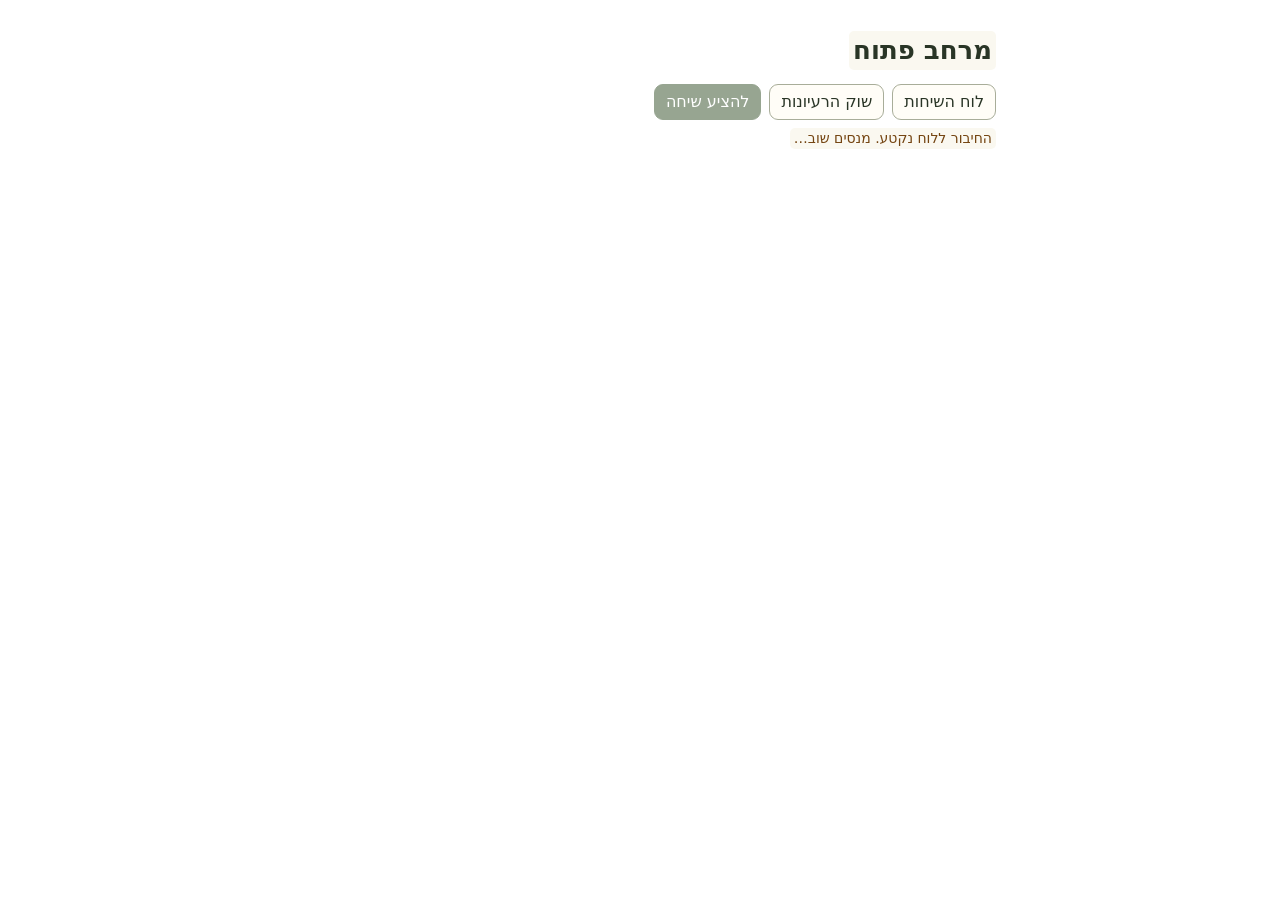
<file: house/index.html>
<!doctype html><html lang="he" dir="rtl"><meta charset="utf-8"><meta name="viewport" content="width=device-width,initial-scale=1"><title>מרחב פתוח · הבית ההשתתפותי</title><script>
const options = new URLSearchParams(location.search);
if (options.get('view') === 'table') {
  document.documentElement.classList.add('table-view');
  if (parent !== window && !['setup','help','usage'].some(k=>options.get(k)==='true')) document.documentElement.classList.add('away');
}
if (['wall','table'].includes(options.get('view'))) {
  document.documentElement.classList.add('wall');
}
</script><style>
*{box-sizing:border-box}html,body{background:transparent}body{margin:0;color:#293526;font:16px/1.5 system-ui,sans-serif}main{max-width:760px;margin:auto;padding:clamp(10px,3vw,24px)}header,nav,.actions{display:flex;align-items:center;gap:8px;flex-wrap:wrap}header{justify-content:space-between}h1,h2,h3,p{margin:.25em 0}h1{font-size:clamp(18px,4vw,26px)}h2{font-size:20px}h3{font-size:16px}button,input,select,textarea{font:inherit}button{cursor:pointer;border:1px solid #a8ad99;border-radius:9px;background:#fffdf7;color:inherit;padding:5px 11px}button:disabled{opacity:.55}button.primary,[aria-pressed=true]{background:#435c38;color:white;border-color:#435c38}button.topic{border:none;padding:3px 0;background:none;font-weight:700;text-align:start;color:#354e2d}nav{margin:8px 0}section,article{border-top:1px solid #c9cbbb;padding:10px 0}small,label{display:block}small{color:#55604e}input,select,textarea{display:block;width:100%;padding:8px;border:1px solid #9ca591;border-radius:7px;margin:3px 0 10px;background:#fffefb}textarea{min-height:70px}button:focus-visible{outline:3px solid #a47b36}#status{font-size:14px;color:#744411}dialog{color:inherit;width:min(460px,95vw);max-height:94vh;border:1px solid #a2ad95;border-radius:14px;background:#faf9f2}dialog::backdrop{background:#19231577}.actions{margin-top:7px}article p{white-space:pre-wrap;overflow-wrap:anywhere}@media(prefers-reduced-motion:no-preference){article{animation:show .22s ease-out}@keyframes show{from{opacity:.5}to{opacity:1}}}

.launcher{display:none}
@media(max-width:128px),(max-height:70px){
  html,body{height:100%;overflow:hidden}
  main{display:none}
  .launcher{display:grid;place-items:center;align-content:center;gap:2px;width:100%;height:100%;margin:0;padding:0;border:0;background:transparent;color:#fffdf5;cursor:pointer;text-decoration:none;text-shadow:0 1px 3px #241b0f}
  .launcher span{font:700 12px/1.15 system-ui,sans-serif}
  .launcher svg{width:min(64vw,34px);height:min(64vh,34px);filter:drop-shadow(0 1px 2px #281b10)}
  .launcher:focus-visible{outline:2px solid #a7cd81;outline-offset:-3px}
}
@media(max-width:74px){.launcher span{display:none}}
@media(min-width:129px) and (min-height:71px){
  h1,h2,h3,small,article p,#status,#list>p{width:fit-content;max-width:100%;background:#faf8efed;border-radius:5px;padding-inline:4px}
  button.topic{background:#faf8efed}
  #status:empty{display:none}
}

.wall{height:100%;scrollbar-color:#87785c transparent}
.wall body{height:100%;font-size:clamp(16px,2.6vw,28px);line-height:1.28}
.wall main{display:flex;flex-direction:column;max-width:1280px;height:100%;padding:clamp(4px,1vw,12px);gap:clamp(4px,1vw,12px)}
.wall header{flex:none;position:relative;color:#fffdf3}
.wall h1{padding:0;background:none;color:inherit;font-size:1.45em;line-height:1.02}
.wall nav{flex:none;align-self:start;margin:0;padding:.1em;gap:.15em;border-radius:.38em;background:transparent}
.wall nav button{color:#fffdf3;border:1px solid #fffcda5c;background:#302e22d9}
.wall nav [aria-pressed=true]{background:#374d34ed;border-color:#d5dfa6}
.wall button{font-size:.89em;padding:.22em .65em}
.wall #new{font-weight:650;color:#293b2a;background:#f5eed9;border:0}
.wall #status{margin:0;font-size:.78em}
.wall #list{min-height:0;overflow:auto;overscroll-behavior:contain;scrollbar-width:thin;scrollbar-color:#867456 transparent}
.wall #list:has(>article):not(:has(>h2)){display:grid;grid-template-columns:repeat(auto-fit,minmax(min(100%,14em),1fr));gap:.35em;align-content:start}
.wall article,.wall #list>p{height:fit-content;margin:0;padding:.36em .65em;border:0;border-radius:.24em;background:transparent;color:#fffdf3}
.wall article .topic{max-width:100%;padding:0;background:none;font-size:1.03em;line-height:1.15;overflow-wrap:anywhere}
.wall article small,.wall article h3,.wall article p{padding:0;background:none}
.wall small{font-size:.77em;line-height:1.26}
.wall small a{color:#354b39;text-underline-offset:.12em}
.wall #list>h2,.wall #list>small{margin-block:.2em}
.wall dialog{font-size:clamp(16px,2.3vw,25px);width:min(23em,96vw);max-height:97vh;padding:.6em .9em;overflow:auto}
.wall dialog h2{font-size:1.2em}
.wall dialog input,.wall dialog select,.wall dialog textarea{margin:0 0 .3em;padding:.16em .45em}
@media(max-width:128px),(max-height:70px){.wall main{display:none}}
[hidden]{display:none!important}
.wall main{gap:3px;padding:2px;max-width:100%;line-height:1.14}
.wall main>header{display:none}
.wall:not(.table-view) main>nav{display:flex;width:fit-content;max-width:100%;align-items:center;gap:5px;flex-wrap:nowrap;margin:0;padding:2px 4px;min-height:0}
.wall nav button,.wall #new{font-size:17px;line-height:1.18;border-radius:4px;padding:3px 8px;white-space:nowrap}
.wall #list{overflow:auto}
table{border-collapse:collapse;max-width:100%;width:max-content;min-width:min(100%,420px);background:#faf7edf5;color:#293d2c;font-size:17px;line-height:1.15}
th,td{text-align:start;padding:2px 9px;border-bottom:1px solid #8e967355;max-width:27em}
th{background:#46533e;color:#fffdf1;font-size:.9em;font-weight:600;position:sticky;top:0;z-index:1}
td:first-child,td:nth-child(n+3){white-space:nowrap;font-variant-numeric:tabular-nums}
td .topic,.wall td .topic{background:transparent;padding:0;font:650 1em/1.12 system-ui;color:#31472e;overflow-wrap:anywhere}
.wall #list:has(table){display:block}
.table-view main>header{display:none}
.table-view header h1{font-size:15px}
.table-view #list{display:block;background:transparent;padding:3px;font-size:16px}
.table-view #list h2{font-size:20px;padding:0;background:none}
.table-view #list .actions{gap:4px;margin:4px 0 6px}
.table-view #list button{font-size:15px;line-height:1.15;padding:4px 7px}
.table-view #list article{padding:4px 0;background:none;border:0;border-radius:0}
.table-view #list p{padding:0;background:none;font-size:16px}
.wall th,.wall td{padding:4px 12px;line-height:1.2}
.wall td .topic{line-height:1.2;vertical-align:middle}
.wall thead th{padding-block:5px;font-weight:650}
.wall table:not(.schedule-grid) tbody td:nth-child(2){min-width:9em}
.wall table{font-size:17px}.table-view details{font-size:14px;margin-top:7px}.table-view summary{cursor:pointer}.wall dialog{font-size:16px}.wall dialog h2{font-size:18px}
.wall #list:has(.agenda-timeline),#list:has(.agenda-timeline){display:flex;flex-direction:column;overflow:hidden;min-height:0}
.agenda-timeline{position:relative;display:flex;flex-direction:column;min-height:0;max-width:100%;width:fit-content}
.agenda-scroll{max-height:100%;max-width:100%;overflow:auto;overscroll-behavior:contain;touch-action:pan-x pan-y;direction:rtl;scrollbar-width:thin;cursor:grab}
.agenda-scroll.dragging,.agenda-scroll.dragging *{cursor:grabbing!important}
.agenda-scroll,.agenda-scroll button{user-select:none}
table.schedule-grid{width:max-content;min-width:0;border-collapse:separate;border-spacing:0;isolation:isolate}
.schedule-grid thead th{position:sticky;top:0;z-index:2}
.schedule-grid thead th:first-child,.schedule-grid tbody th{position:sticky;right:0;z-index:3;border-inline-end:1px solid #92977c}
.schedule-grid thead th:first-child{z-index:4}
.schedule-grid tbody th{background:#f1ecdb;color:#384733;text-align:start}
.schedule-grid tbody th small{display:inline;font-size:.75em;color:#526345;background:none;padding:0}
.schedule-grid th:first-child{min-width:100px;white-space:nowrap}
.schedule-grid td,.schedule-grid thead th:not(:first-child){width:178px;min-width:178px;max-width:178px;border-inline-end:1px solid #d4d4bf}
.schedule-grid td{height:29px}
.schedule-grid .topic{display:block;text-align:start;width:100%;overflow:hidden;white-space:nowrap;text-overflow:ellipsis}
.schedule-grid td:empty{background:#f2efdf}
.schedule-grid tr:nth-child(even) td:empty{background:#eae8d6}
.schedule-arrow,.wall .schedule-arrow{position:absolute;top:50%;transform:translateY(-50%);z-index:5;display:grid;place-items:center;width:27px;height:40px;padding:0;border:1px solid #7e866d;border-radius:7px;background:#f9f6e9f5;color:#344630;box-shadow:0 2px 5px #30392528}
.schedule-arrow.earlier{right:0}.schedule-arrow.later{left:0}
.schedule-arrow span{display:block;width:11px;height:11px;border-top:2px solid currentColor;border-right:2px solid currentColor;transform:rotate(45deg)}
.schedule-arrow.later span{transform:rotate(-135deg)}
.agenda-scroll:focus-visible{outline:2px solid #b3934e;outline-offset:-2px}
.agenda-preview main{max-width:760px;max-height:280px}

/* The room is the canvas. Tint only the text and controls that need contrast. */
.away body{display:none!important}
.wall #status:empty{display:none}
.wall #list article,.wall #list>p{padding:1px 0}
.wall #list :is(h2,h3,p,small,summary),.wall #list>p,.wall #status:not(:empty){
  display:block;width:fit-content;max-width:100%;margin:2px 0;
  padding:2px 7px;border-radius:4px;background:#233020d6;color:#fffdf4;
  line-height:1.2;overflow-wrap:anywhere;
}
.wall #list article>small{font-size:13px}
.wall #list article>button{margin:2px 0 0 4px}
.wall #list button:not(.topic):not(.schedule-arrow){color:#fffdf4;background:#353b2ee8;border:1px solid #f8f1cf77}
.wall #list button.primary{background:#3c5734f0!important;border-color:#c4d89d!important}
.wall table,.wall .schedule-grid td:empty,.wall .schedule-grid tr:nth-child(even) td:empty{background:transparent}
.wall tbody td{color:#fffdf3;background:#293628bf;border-color:#f1e6c357}
.wall tbody td .topic{color:inherit}
.wall .schedule-grid tbody th{background:#354632f5;color:#fffdf3;border-color:#dbd5b97a}
.wall thead th{background:#18271cf7;color:#fffdf3;border-bottom:2px solid #a9b49c}
@media(max-height:300px){
  .wall #list[data-dense] :is(th,td){padding-block:2px;font-size:16px;line-height:1.05}
  .wall #list[data-dense] .topic{display:block;font-size:16px;line-height:1.05}
  .wall #list[data-dense] .schedule-grid td{height:22px}
}
.wall #list table th small{display:inline;padding:0;background:none;color:inherit}
.wall button:focus-visible,.wall summary:focus-visible{outline:2px solid #eddd94;outline-offset:1px}
</style><body><a class="launcher" id="launcher" href="./" target="_blank" rel="noopener" aria-label="לוח השיחות בחלון נפרד" title="לוח השיחות בחלון נפרד">
<svg viewBox="0 0 40 40" aria-hidden="true" fill="none" stroke-linecap="round" stroke-linejoin="round"><path d="M7 6h26a2 2 0 0 1 2 2v20a2 2 0 0 1-2 2H18l-8 6v-6H7a2 2 0 0 1-2-2V8a2 2 0 0 1 2-2Z" fill="#34452f" stroke="#f5f1dc" stroke-width="2.3"/><path d="M12 14h16m-16 7h10" stroke="#f5f1dc" stroke-width="2.5"/></svg>
<span>לוח השיחות</span></a><main><header><h1>מרחב פתוח</h1><button id="new" class="primary" disabled>להציע שיחה</button></header><nav aria-label="תצוגה"><button id="live">לוח השיחות</button><button id="market">שוק הרעיונות</button></nav><p id="status" role="status"></p><div id="list"></div></main><dialog><form><h2 id="heading"></h2><div id="fields"></div><p id="error" role="alert"></p><div class="actions"><button class="primary" id="save">שמירה</button><button type="button" id="cancel">חזרה</button></div></form></dialog><script src="https://sparkco-olive-house.nivos8.chatgpt.site/lib/sparkco-bridge.js"></script><script type="module" src="entry.js?v=2.2.2"></script></html>
</file>
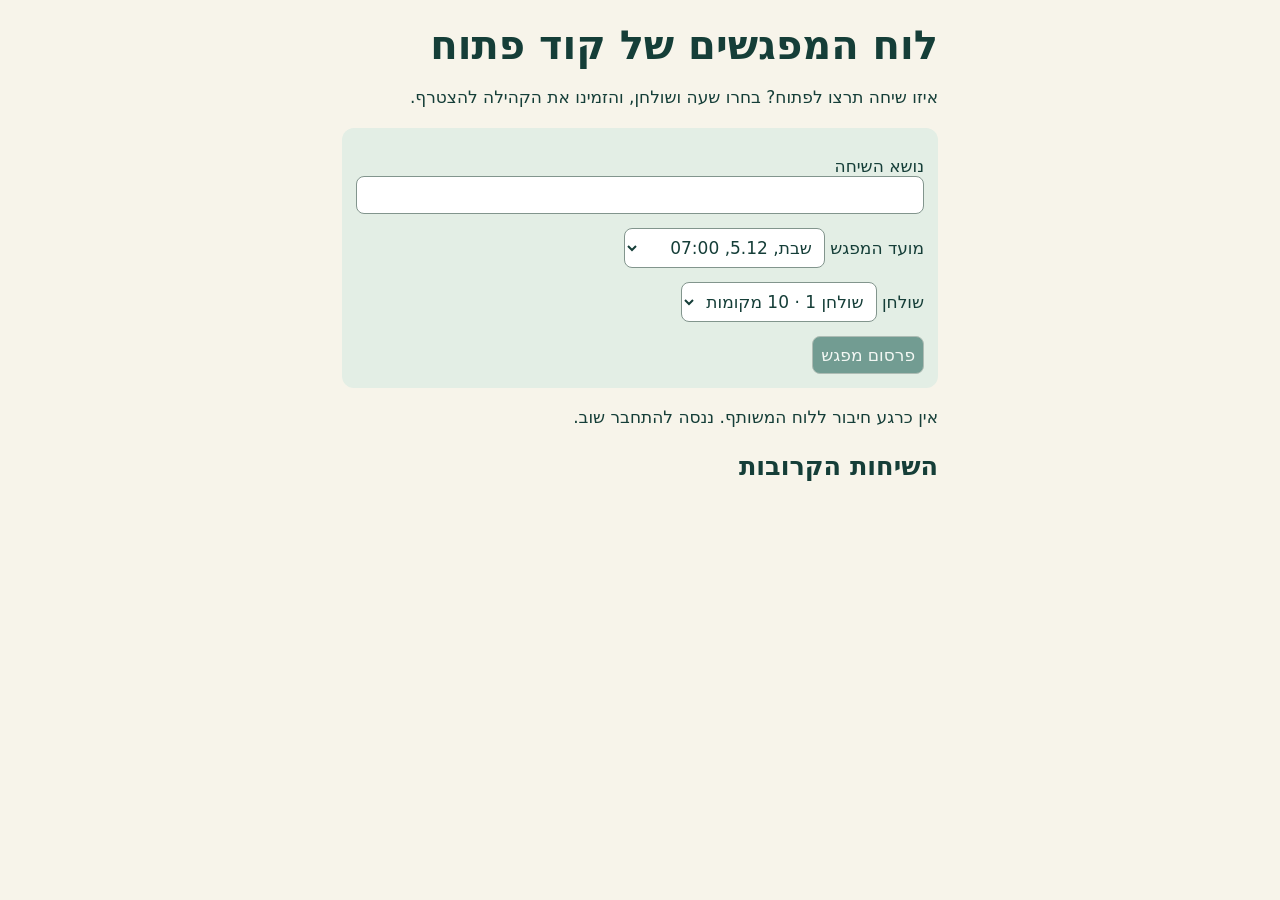
<file: open-space.html>
<!DOCTYPE html>
<html lang="he" dir="rtl">
<meta charset="utf-8"><meta name="viewport" content="width=device-width,initial-scale=1">
<title>לוח המפגשים של קוד פתוח</title>
<style>
*{box-sizing:border-box}body{margin:0;background:#f7f4ea;color:#153e38;font:17px system-ui}main{max-width:640px;margin:auto;padding:22px}h1{font-size:clamp(25px,6vw,40px);margin:0}p{line-height:1.5}label{display:block;margin:14px 0}button,input,select{font:inherit;border:1px solid #82958d;border-radius:8px;padding:8px;color:inherit;background:white}button{cursor:pointer}button:disabled{opacity:.55}form{background:#e3eee5;padding:14px;border-radius:12px}form button{color:white;background:#165a4f}input[name=topic]{width:100%}ul{list-style:none;padding:0}li{border-bottom:1px solid #ccd5c9;padding:12px 0}small{display:block}#status{min-height:1.5em}
</style>
<main><h1>לוח המפגשים של קוד פתוח</h1><p>איזו שיחה תרצו לפתוח? בחרו שעה ושולחן, והזמינו את הקהילה להצטרף.</p>
<form><label>נושא השיחה <input name="topic" required maxlength="120"></label><label>מועד המפגש <select name="slot" required></select></label>
<label>שולחן <select name="desk" required></select></label><button type="submit" disabled>פרסום מפגש</button></form>
<p role="status" id="status"></p><h2>השיחות הקרובות</h2><ul></ul></main>
<script src="open-space.js"></script></html>
</file>
